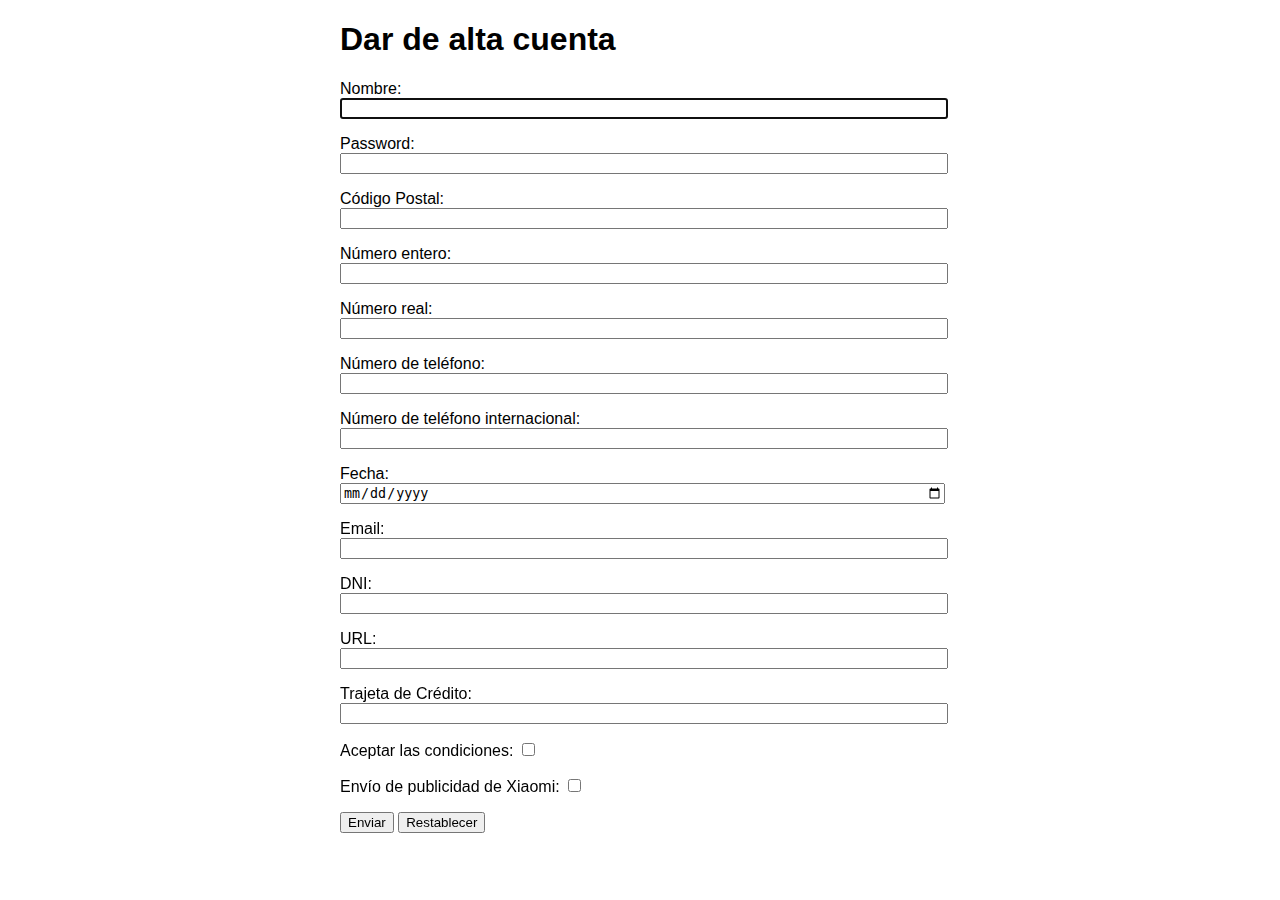
<file: Practica5/index.html>
<!DOCTYPE html>
<html lang="en">
<head>
    <meta charset="UTF-8">
    <meta name="viewport" content="width=device-width, initial-scale=1.0">
    <link rel="stylesheet" href="estilo.css">
    <title>Document</title>
</head>
<body>
    <div class="contenedor">
        <h1>Dar de alta cuenta</h1>
        <form id="formulario" action="procesar.php">
            <div class="form-group">
                <label for="user">Nombre:</label>
                <input type="text" name="user" id="user" autofocus>
                <p class="error-feedback"></p>
            </div>
            <div class="form-group">
                <label for="passwd">Password:</label>
                <input type="password" name="passwd" id="passwd">
                <p class="error-feedback"></p>
            </div>
            <div class="form-group">
                <label for="cp">Código Postal:</label>
                <input type="text" name="cp" id="cp">
                <p class="error-feedback"></p>
            </div>
            <div class="form-group">
                <label for="numeroentero">Número entero:</label>
                <input type="text" name="numeroentero" id="numeroentero">
                <p class="error-feedback"></p>
            </div>
            <div class="form-group">
                <label for="numeroreal">Número real:</label>
                <input type="text" name="numeroreal" id="numeroreal">
                <p class="error-feedback"></p>
            </div>
            <div class="form-group">
                <label for="telefono">Número de teléfono:</label>
                <input type="text" name="telefono" id="telefono">
                <p class="error-feedback"></p>
            </div>
            <div class="form-group">
                <label for="telefonointernacional">Número de teléfono internacional:</label>
                <input type="text" name="telefonointernacional" id="telefonointernacional">
                <p class="error-feedback"></p>
            </div>
            <div class="form-group">
                <label for="fecha">Fecha:</label>
                <input type="date" name="fecha" id="fecha">
                <p class="error-feedback"></p>
            </div>
            <div class="form-group">
                <label for="email">Email:</label>
                <input type="text" name="email" id="email">
                <p class="error-feedback"></p>
            </div>
            <div class="form-group">
                <label for="dni">DNI:</label>
                <input type="text" name="dni" id="dni">
                <p class="error-feedback"></p>
            </div>
            <div class="form-group">
                <label for="url">URL:</label>
                <input type="text" name="url" id="url">
                <p class="error-feedback"></p>
            </div>
            <div class="form-group">
                <label for="tarjetacredito">Trajeta de Crédito:</label>
                <input type="text" name="tarjetacredito" id="tarjetacredito">
                <p class="error-feedback"></p>
            </div>
            <div class="form-group">
                <label for="condiciones">Aceptar las condiciones:</label>
                <input type="checkbox" name="condiciones" id="condiciones">
                <p class="error-feedback"></p>
            </div>
            <div class="form-group">
                <label for="condiciones2">Envío de publicidad de Xiaomi:</label>
                <input type="checkbox" name="condiciones2" id="condiciones2">
                <p class="error-feedback"></p>
            </div>
            <div class="form-group">
                <button type="submit">Enviar</button>
                <button type="reset">Restablecer</button>
            </div>
        </form>
    </div>
    <script src="app.js"></script>
</body>
</html>
</file>
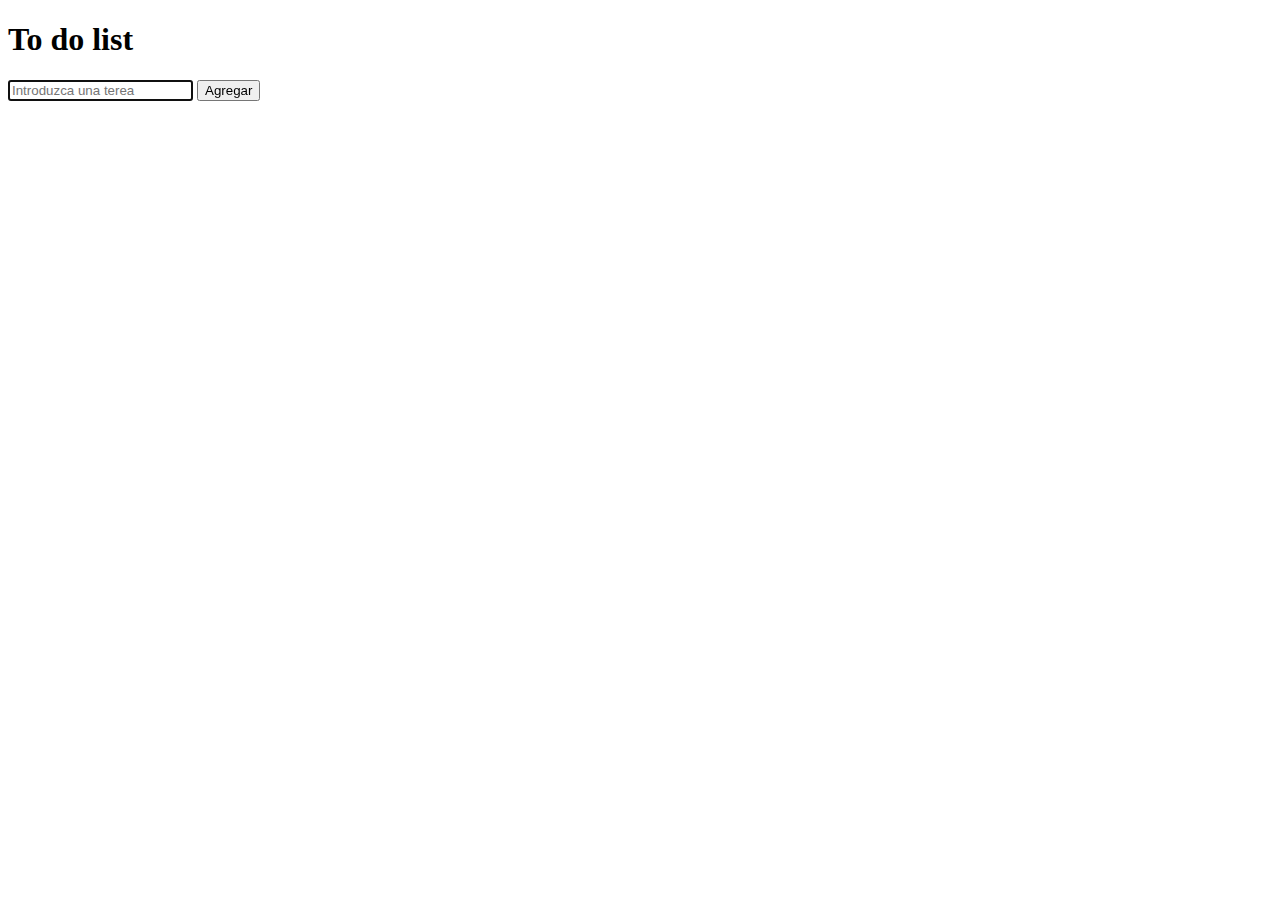
<file: Practica7/index.html>
<!DOCTYPE html>
<html lang="es">

<head>
    <meta charset="UTF-8">
    <meta http-equiv="X-UA-Compatible" content="IE=edge">
    <meta name="viewport" content="width=device-width, initial-scale=1.0">
    <title>✅ Hace lista de tareas </title>
    <link href="https://cdn.jsdelivr.net/npm/bootstrap@5.1.0/dist/css/bootstrap.min.css" rel="stylesheet"
        integrity="sha384-KyZXEAg3QhqLMpG8r+8fhAXLRk2vvoC2f3B09zVXn8CA5QIVfZOJ3BCsw2P0p/We" crossorigin="anonymous">

    <link rel="stylesheet" href="https://cdnjs.cloudflare.com/ajax/libs/font-awesome/6.0.0-beta3/css/all.min.css"
        integrity="sha512-Fo3rlrZj/k7ujTnHg4CGR2D7kSs0v4LLanw2qksYuRlEzO+tcaEPQogQ0KaoGN26/zrn20ImR1DfuLWnOo7aBA=="
        crossorigin="anonymous" referrerpolicy="no-referrer" />
</head>

<body>
    <div class="container">
        <h1 class="text-center my-5"> To do list</h1>

        <form id="formulario">
            <input id="input" type="text" placeholder="Introduzca una terea" class="form-control my-2" autofocus>
            <button class="btn btn-primary btn-block w-100" type="submit">Agregar</button>

        </form>

        <div id="lista-tareas" class="mt-3">
        </div>

    </div>

    <template id="temp">
        <div class="alert alert-warning d-flex justify-content-between align-items-center">
            <p class="m-0"></p>

            <h3 class="m-0">
                <i class="fas fa-check-circle" role="button"></i>
                <i class="fas fa-times-circle" role="button"></i>
            </h3>

        </div>
    </template>

    <script src="app.js"></script>
</body>

</html>
</file>
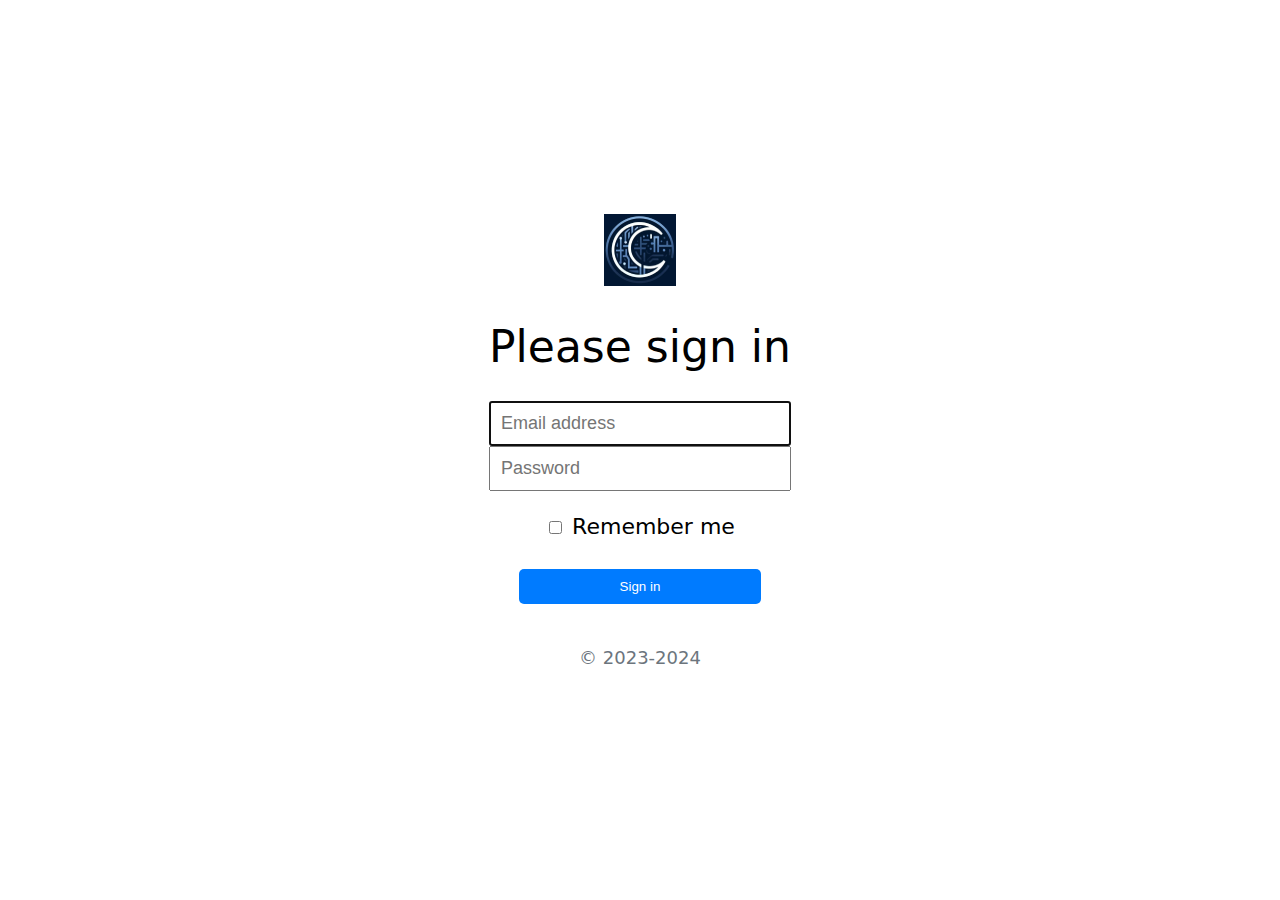
<file: Practica8/index.html>
<!DOCTYPE html>
<html lang="en">

<head>
    <meta charset="UTF-8">
    <meta name="viewport" content="width=device-width, initial-scale=1.0">
    <title>Sign-In</title>
    <link rel="stylesheet" href="estilo.css">
</head>

<body>
    <form class="form-signin" id="loginForm">
        <img class="" src="resources/img/logo.png">
        <h1>Please sign in</h1>
        <input type="email" id="inputEmail" class="inputEmail" placeholder="Email address" required autofocus>
        <br>
        <input type="password" id="inputPassword" class="form-control" placeholder="Password" required>
        <br>
        <label>
            <input type="checkbox" id="box" value="remember-me"> Remember me
        </label>

        <br>
        <button class="btn" type="submit">Sign in</button>
        <br>
        <br>
        <p class="footer">&copy; 2023-2024</p>
    </form>

    <script>

        let formulario = document.getElementById('loginForm');
        formulario.addEventListener('submit', function (e) {
            e.preventDefault();

            let mail = document.getElementById('inputEmail').value;
            let passwd = document.getElementById('inputPassword').value;

            var xhr = new XMLHttpRequest();
            xhr.open('GET', 'https://jsonplaceholder.typicode.com/users', true);

            xhr.onreadystatechange = function () {
                if (xhr.readyState == 4 && xhr.status == 200) {
                    let users = JSON.parse(xhr.responseText);

                    let authenticatedUser = users.find(function (user) {
                        return user.email === mail && user.address.zipcode === passwd;
                    });

                    if (authenticatedUser) {
                        window.open('blog.html', '_self');
                    } else {
                        alert('Credenciales incorrectas');
                    }
                }
            };
            xhr.send();
        });
    </script>

</body>
</html>
</file>
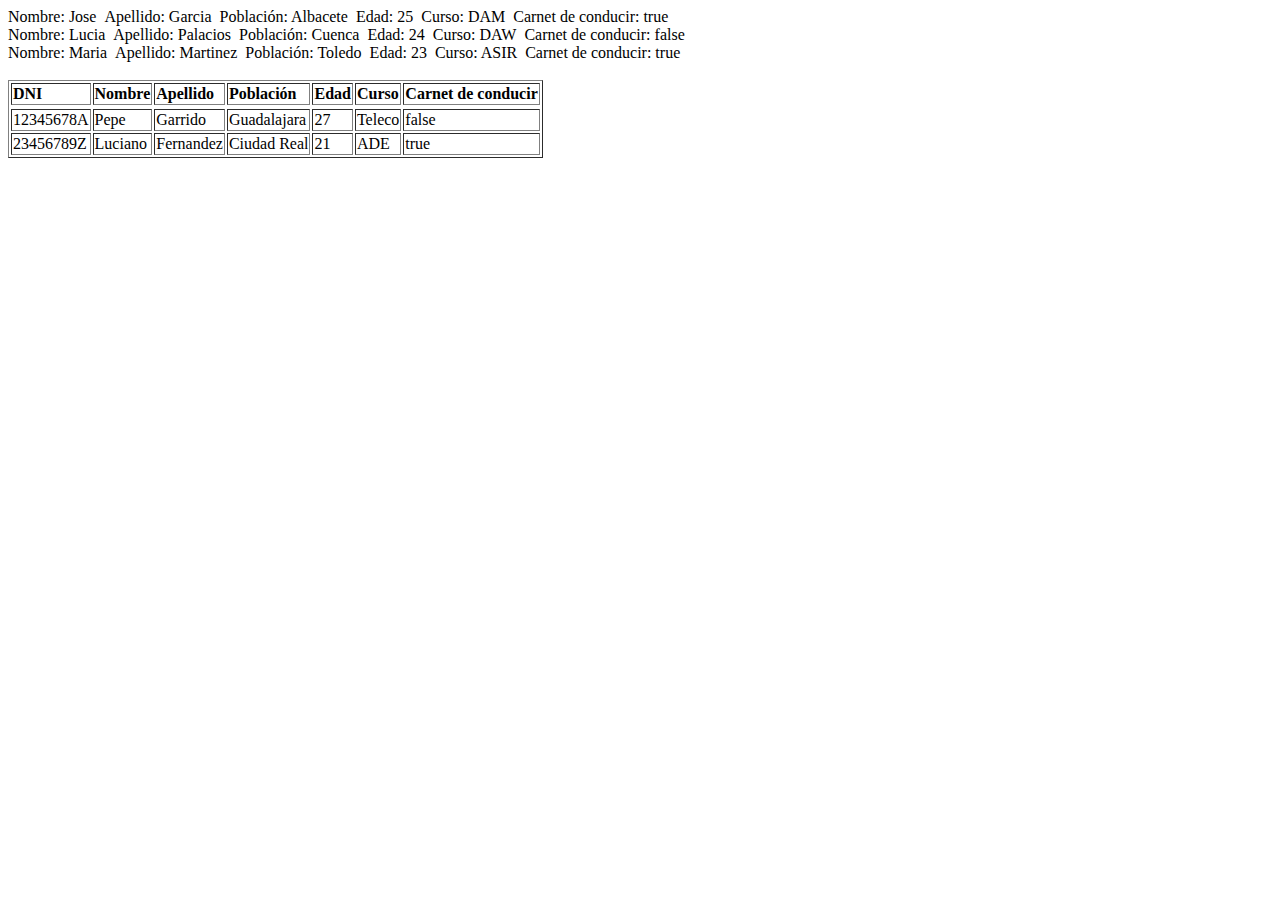
<file: Practica3/ejercicio.html>
<!DOCTYPE html>
<html lang="en">

<head>
    <meta charset="UTF-8">
    <meta name="viewport" content="width=device-width, initial-scale=1.0">
    <title>Ejercicio 1</title>
</head>

<body>
    <script>
        // Ejercicio 1
        // Creacion de la clase persona junto a los getter y setter de los atributos privados
        class Persona {
            constructor(nombre, apellidos, poblacion, edad, estudios, carnetconducir) {
                if (typeof nombre !== 'string') {
                    alert('El nombre debe ser un string');
                }
                if (typeof apellidos !== 'string') {
                    alert('El apellido debe ser un string');
                }
                if (typeof poblacion !== 'string') {
                    alert('La poblacion debe ser un string');
                }
                if (typeof edad !== 'number') {
                    alert('El año debe ser un number');
                }
                if (typeof estudios !== 'string') {
                    alert('Los estudios deben ser un string');
                }
                if (typeof carnetconducir !== 'boolean') {
                    alert('El carnet de conducir debe ser un boolean');
                }

                this.nombre = nombre;
                this.apellidos = apellidos;
                this.poblacion = poblacion;
                this.edad = edad;
                this.estudios = estudios;
                this.carnetconducir = carnetconducir;
            }

            // Getter
            getedadPersona() {
                return this.edades;
            }
            getestudiosPersona() {
                return this.estudios;
            }

            // Setter
            setedadPersona(nuevaEdad) {
                this.edad = nuevaEdad;
            }
            setestudiosPersona(nuevosEstudios) {
                this.estudios = nuevosEstudios;
            }
        }

        // Ejercicio 2
        // Creacion del array de objeto persona

        const p1=new Persona("Maria", "Martinez", "Toledo", 23, "ASIR", true);
        const p2=new Persona("Lucia", "Palacios", "Cuenca", 24, "DAW", false);
        const p3=new Persona("Jose", "Garcia", "Albacete", 25, "DAM", true);
        const personas = [p1,p2,p3];

        // Ordenamos el array de objeto persona por los nombres de las personas
        personas.sort((a, b) => a.nombre.localeCompare(b.nombre));

        // Lo visualizamos por la página web
        for (let i = 0; i < personas.length; i++) {
            document.write("Nombre: " + personas[i].nombre + "&ensp;");
            document.write("Apellido: " + personas[i].apellidos + "&ensp;");
            document.write("Población: " + personas[i].poblacion + "&ensp;");
            document.write("Edad: " + personas[i].edad + "&ensp;");
            document.write("Curso: " + personas[i].estudios + "&ensp;");
            document.write("Carnet de conducir: " + personas[i].carnetconducir + "&ensp;");
            document.write("<br>");
        }
        document.write("<br>");

        // Ejercicio 3
        const dniPersonas = new Map();
        dniPersonas.set("12345678A", new Persona("Pepe", "Garrido", "Guadalajara", 27, "Teleco", false));
        dniPersonas.set("23456789Z", new Persona("Luciano", "Fernandez", "Ciudad Real", 21, "ADE", true));

        // Ordenamos el map por clave
        const dniPersona= new Map([...dniPersonas.entries()].sort());
        // No podemos ordenarlo por la edad porque los map solo se pueden ordenar por la clave

        // Creamos la tabla para visualizar las personas con sus DNI
        document.write("<table border=1>");
        document.write("<tr>");
        document.write("<td><b>DNI</b></td>");
        document.write("<td><b>Nombre</b></td>");
        document.write("<td><b>Apellido</b></td>");
        document.write("<td><b>Población</b></td>");
        document.write("<td><b>Edad</b></td>");
        document.write("<td><b>Curso</b></td>");
        document.write("<td><b>Carnet de conducir</b></td>");
        document.write("<tr>");

        dniPersona.forEach((persona, dni) => {
            document.write("<tr>");
            document.write("<td>" + dni + "</td>");
            document.write("<td>" + persona.nombre + "</td>");
            document.write("<td>" + persona.apellidos + "</td>");
            document.write("<td>" + persona.poblacion + "</td>");
            document.write("<td>" + persona.edad + "</td>");
            document.write("<td>" + persona.estudios + "</td>");
            document.write("<td>" + persona.carnetconducir + "</td>");
            document.write("</tr>");
        });

        document.write("</table>");
    </script>
</body>

</html>
</file>
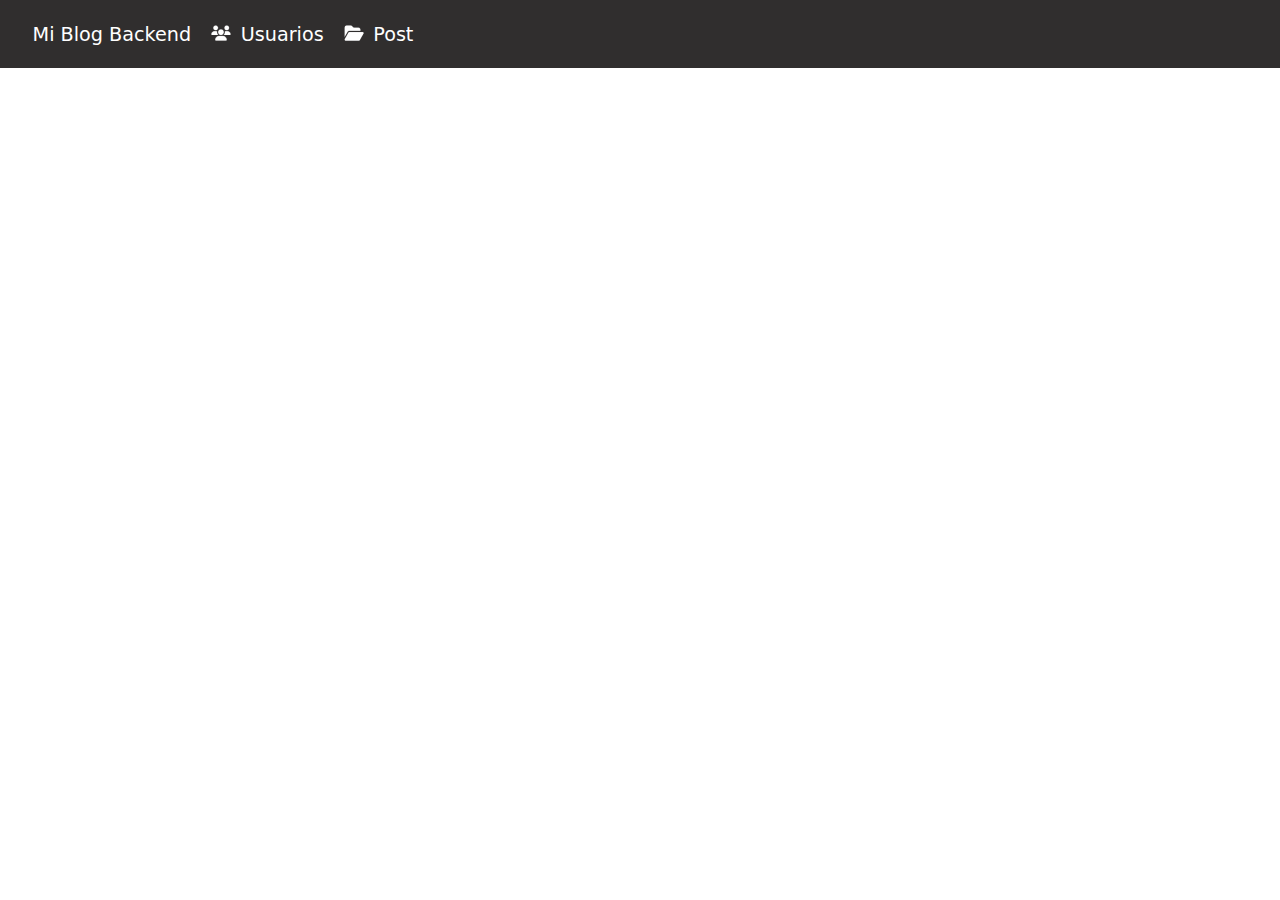
<file: Practica8/blog.html>
<!DOCTYPE html>
<html lang="en">

<head>
    <meta charset="UTF-8">
    <meta name="viewport" content="width=device-width, initial-scale=1.0">
    <title>Blog</title>
    <link rel="stylesheet" href="estilo.2.css">
</head>

<body>
    <!-- Cabecera -->
    <div id="header">
        <ul>
            <!-- Logo o título de la página -->
            <li>Mi Blog Backend</li>
            <!-- Enlaces que llaman a funciones para imprimir datos de enlaces de una API falsa -->
            <li><button onclick="accedeUsers()"><img src="resources/img/users.png">&ensp;Usuarios</button></li>
            <li><button onclick="accederPost()"><img src="resources/img/folder.png">&ensp;Post</button></li>
        </ul>
    </div>

    <!-- Tablas de contenido -->
    <div class="table-container">
        <table>
            <thead id="cabecera">
            </thead>
            <tbody id="cuerpo"></tbody>
        </table>
    </div>

    <!-- Div para los detalles de informacion de los usuarios -->
    <div id="detalles"></div>

    <!-- Div creado para los botones de paginacion -->
    <div id="pagination">
        <button onclick="anterior()">Anterior</button>
        <span id="actual">&ensp;1&ensp;</span>
        <button onclick="siguiente()">Siguiente</button>
    </div>


    <script>
        // Añadimos las dos primeras sentencias para que los botones de paginacion no salgan en la página nada más abrirla
        let paginacionVisible = true;
        ocultarPaginado();

        // Creamos la funcion para poder acceder a los datos de los usuarios
        function accedeUsers() {
            ocultarPaginado();
            let url = 'https://jsonplaceholder.typicode.com/users';

            fetch(url)
                .then(response => {
                    if (!response.ok) {
                        throw new Error("Mensaje" + response.status);
                    }
                    return response.json();
                })
                .then(data => {
                    // Imprimimos los usuarios en una tabla
                    pintaUsuarios(data);
                })
                .catch(error => {
                    console.error(error);
                });
        }

        // Creamos la funcion que imprime en una tabla los datos basicos de los usuarios cuando le damos al botón de usuarios de la cabecera
        function pintaUsuarios(listausers) {
            let cabecera = document.getElementById('cabecera');
            let cuerpo = document.getElementById('cuerpo');
            cabecera.innerHTML = ` <th>#</th><th>Username</th><th>Nombre Completo</th><th>Email</th><th>Posts</th>`;

            cuerpo.innerHTML = '';

            listausers.forEach(usuario => {
                cuerpo.innerHTML += `<tr><td>${usuario.id}</td><td><button onclick="pintaUsuario(${usuario.id})">${usuario.username}</button></td><td>${usuario.name}</td><td>${usuario.email}</td><td><button onclick="obtenerPost(${usuario.id})">Mostrar Post</button></td></tr>`;
            });
        }

        // Creamos la funcion que imprime los datos detallados de los usuarios cuando pulsamos el nombre del usuario
        function pintaUsuario(id) {
            let url = `https://jsonplaceholder.typicode.com/users/${id}`;

            fetch(url)
                .then(response => {
                    if (!response.ok) {
                        throw new Error("Mensaje" + response.status);
                    }
                    return response.json();
                })
                .then(usuario => {
                    let detalles = document.getElementById('detalles');
                    let headerOriginal = document.getElementById('header').innerHTML;
                    detalles.innerHTML = `
    <h1>Detalles del usuario ${usuario.name}</h1>
    <p>&ensp;●&ensp;<strong>ID de Usuario:</strong> ${usuario.id}</p>
    <p>&ensp;●&ensp;<strong>Nombre del usuario:</strong> ${usuario.name}</p>
    <p>&ensp;●&ensp;<strong>Username del usuario:</strong> ${usuario.username}</p>
    <p>&ensp;●&ensp;<strong>Email del usuario:</strong> ${usuario.email}</p>
    <p>&ensp;●&ensp;<strong>Dirección del usuario:</strong></p>
    <p>&ensp;&ensp;<strong>-</strong>&ensp;<strong>Calle:</strong> ${usuario.address.street}</p>
    <p>&ensp;&ensp;<strong>-</strong>&ensp;<strong>Suite:</strong> ${usuario.address.suite}</p>
    <p>&ensp;&ensp;<strong>-</strong>&ensp;<strong>Ciudad:</strong> ${usuario.address.city}</p>
    <p>&ensp;&ensp;<strong>-</strong>&ensp;<strong>Código postal:</strong> ${usuario.address.zipcode}</p>
    <p>&ensp;&ensp;<strong>-</strong>&ensp;<strong>Coordenadas:</strong> </p>
    <p>&ensp;&ensp;&ensp;◇&ensp;<strong>Latitud:</strong> ${usuario.address.geo.lat}</p>
    <p>&ensp;&ensp;&ensp;◇&ensp;<strong>Longitud:</strong> ${usuario.address.geo.lng}</p>
    <p>&ensp;●&ensp;<strong>Telefono del usuario:</strong> ${usuario.phone}</p>
    <p>&ensp;●&ensp;<strong>Página web del usuario:</strong> ${usuario.website}</p>
    <p>&ensp;●&ensp;<strong>Compañia del usuario:</strong> </p>
    <p>&ensp;&ensp;<strong>-</strong>&ensp;<strong>Nombre de la compañia:</strong> ${usuario.company.name}</p>
    <p>&ensp;&ensp;<strong>-</strong>&ensp;<strong>Eslogan de la compañia:</strong> ${usuario.company.catchPhrase}</p>
    <p>&ensp;&ensp;<strong>-</strong>&ensp;<strong>Bs de la compañia:</strong> ${usuario.company.bs}</p>
    <p><button onclick="obtenerPost(${usuario.id})">Mostrar Post</button></p>`;
                    ocultarPaginado();
                })
                .catch(error => {
                    console.error(error);
                });
        }

        // Creamos la funcion para poder acceder a los datos de los posts
        function accederPost() {
            ocultarDetalles();
            mostrarPaginado();
            let url = 'https://jsonplaceholder.typicode.com/posts';

            fetch(url)
                .then(response => {
                    if (!response.ok) {
                        throw new Error("Respuesta no tramitada: " + response.status);
                    }
                    return response.json();
                })
                .then(data => {
                    pintaPost(data);
                    mostrarPaginado();
                })
                .catch(error => {
                    console.error("Error fatal: ", error);
                });
        }

        // Creamos dos variables para gestionar la paginación
        let cantidad = 5;
        let actual = 1;

        // Creamos una funciona para imprimir por pantalla en una tabla los datos de los posts
        function pintaPost(posts) {
            let cabecera = document.getElementById('cabecera');
            let cuerpo = document.getElementById('cuerpo');
            cabecera.innerHTML = ` <th>ID</th><th>Titulo</th><th>Cuerpo</th><th>Usuario</th>`;

            cuerpo.innerHTML = '';

            // Con estas variables más las declaradas previamente hacemos que el paginado vaya de 5 en 5
            let inicio = (actual - 1) * cantidad;
            let fin = inicio + cantidad;

            let postsPagina = posts.slice(inicio, fin);

            postsPagina.forEach(post => {
                cuerpo.innerHTML += `<tr>
        <td>${post.id}</td>
        <td>${post.title}</td>
        <td>${post.body}</td>
        <td><button onclick="pintaUsuario(${post.userId})">${post.userId}</button></td>
    </tr>`;
            });
            document.getElementById('actual').innerText = actual;
            mostrarPaginado();
        }

        // Creamos una funcion que nos imprima los post de un usuario cuando le damos al boton de Mostrar Post de la tabla de los Usuarios
        function obtenerPost(userId) {
            ocultarDetalles();
            let url = `https://jsonplaceholder.typicode.com/posts?userId=${userId}`;

            fetch(url)
                .then(response => {
                    if (!response.ok) {
                        throw new Error("Respuesta no tramitada: " + response.status);
                    }
                    return response.json();
                })
                .then(posts => {
                    let cabecera = document.getElementById('cabecera');
                    let cuerpo = document.getElementById('cuerpo');
                    cabecera.innerHTML = ` <th>ID</th><th>Titulo</th><th>Cuerpo</th>`;
                    cuerpo.innerHTML = '';
                    posts.forEach(post => {
                        cuerpo.innerHTML += `<tr>
        <td>${post.id}</td>
        <td>${post.title}</td>
        <td>${post.body}</td>
    </tr>`;
                    });
                })
                .catch(error => {
                    console.error("Error fatal: ", error);
                });
        }

        // Esta funcion sirve para ocultar la tabla
        function ocultarTablecontainer() {
            document.getElementById('table-container').style.display = 'none';
        }

        // Esta funcion sirve para mostrar el paginado
        function mostrarPaginado() {
            paginacionVisible = true;
            document.getElementById('pagination').style.display = 'block';
        }

        // Esta funcion sirve para ocultar el paginado
        function ocultarPaginado() {
            paginacionVisible = false;
            document.getElementById('pagination').style.display = 'none';
        }

        // Esta funcion sirve para ocultar los detalles de los usuarios
        function ocultarDetalles() {
            document.getElementById('detalles').innerHTML = '';
        }

        // Esta funcion sirve para ir a la pagina anterior en el paginado
        function anterior() {
            if (actual > 1 && paginacionVisible) {
                actual--;
                accederPost();
            }
        }

        // Esta funcion sirve para ir a la pagina siguiente en el paginado
        function siguiente() {
            if (paginacionVisible) {
                actual++;
                accederPost();
            }
        }
    </script>
</body>

</html>
</file>
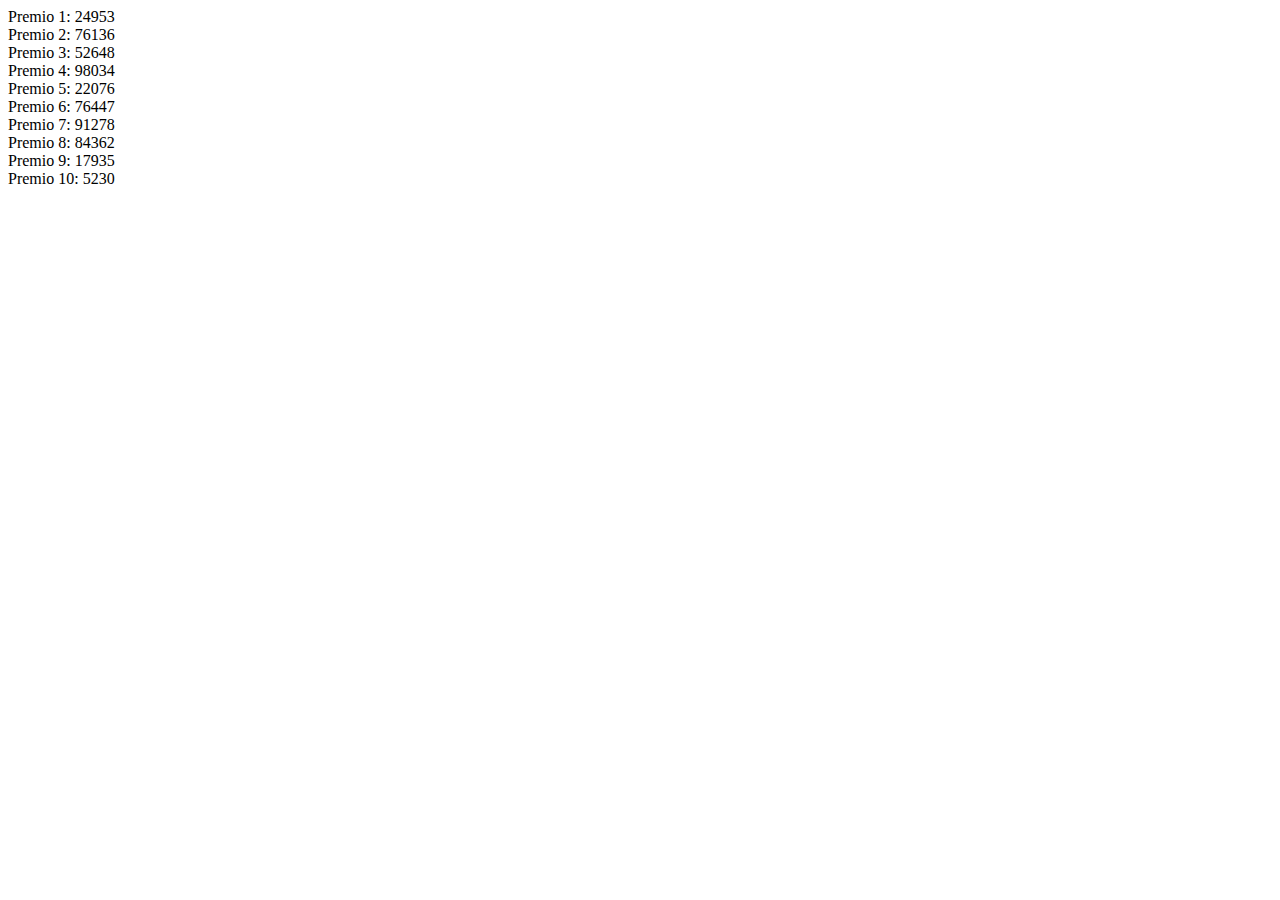
<file: Practica2/01-aleatorio/01-aleatorio.html>
<!DOCTYPE html>
<html lang="en">
<head>
    <meta charset="UTF-8">
    <meta name="viewport" content="width=device-width, initial-scale=1.0">
    <title>Ejercicios 1 y 2</title>
</head>
<body>
    <script src="./01-aleatorio.js"></script>
</body>
</html>
</file>
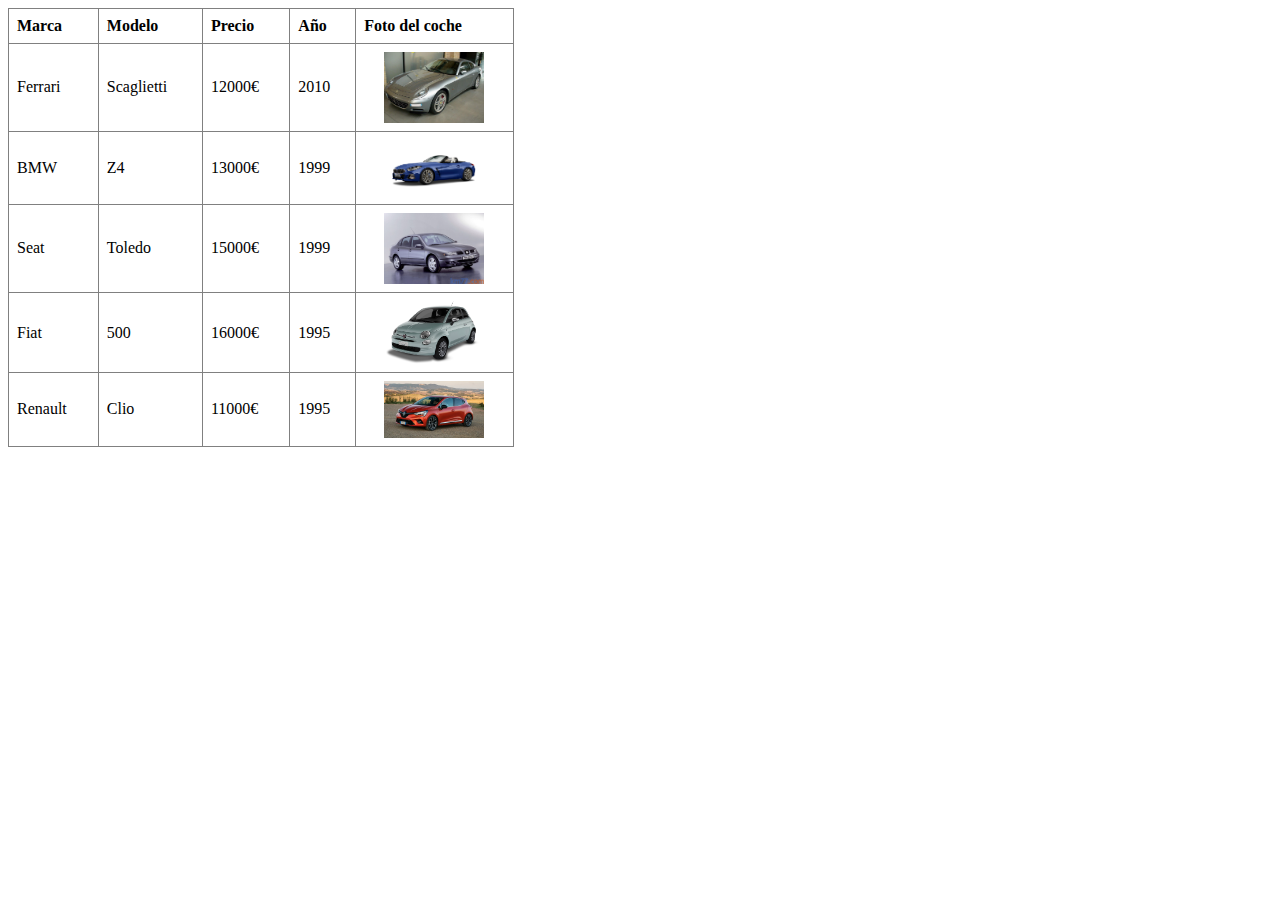
<file: Practica2/02-coches/02-2-coches.html>
<!DOCTYPE html>
<html lang="en">

<head>
    <meta charset="UTF-8">
    <meta name="viewport" content="width=device-width, initial-scale=1.0">
    <link rel="stylesheet" href="css/estilo.css">
    <title>Ejercicio 4</title>
</head>

<!-- Ejercicio 4 -->
<body>
    <table border="1">
        <thead>
            <tr>
                <th>Marca</th>
                <th>Modelo</th>
                <th>Precio</th>
                <th>Año</th>
                <th>Foto del coche</th>
            </tr>
        </thead>
        <tbody id="cochesTabla">
        </tbody>
    </table>

    <script>
        function coche(marca, modelo, precio, anno, urls) {
            this.marc = marca;
            this.model = modelo;
            this.price = precio;
            this.year = anno;
            this.url = urls;
        }

        let coches = new Array(5);
        coches[0] = new coche("Ferrari", "Scaglietti", "12000€", "2010", "img/ferrari.png");
        coches[1] = new coche("BMW", "Z4", "13000€", "1999", "img/bmw.png");
        coches[2] = new coche("Seat", "Toledo", "15000€", "1999", "img/seat.png");
        coches[3] = new coche("Fiat", "500", "16000€", "1995", "img/fiat.png");
        coches[4] = new coche("Renault", "Clio", "11000€", "1995", "img/renault.png");

        const cochesTabla = document.getElementById("cochesTabla");

        for (i = 0; i < coches.length; i++) {
            const fila = document.createElement("tr");
            fila.innerHTML = `
                <td>${coches[i].marc}</td>
                <td>${coches[i].model}</td>
                <td>${coches[i].price}</td>
                <td>${coches[i].year}</td>
                <td><img src="${coches[i].url}" alt="Foto del coche"></td>
            `;
            cochesTabla.appendChild(fila);
        }
    </script>
</body>

</html>
</file>
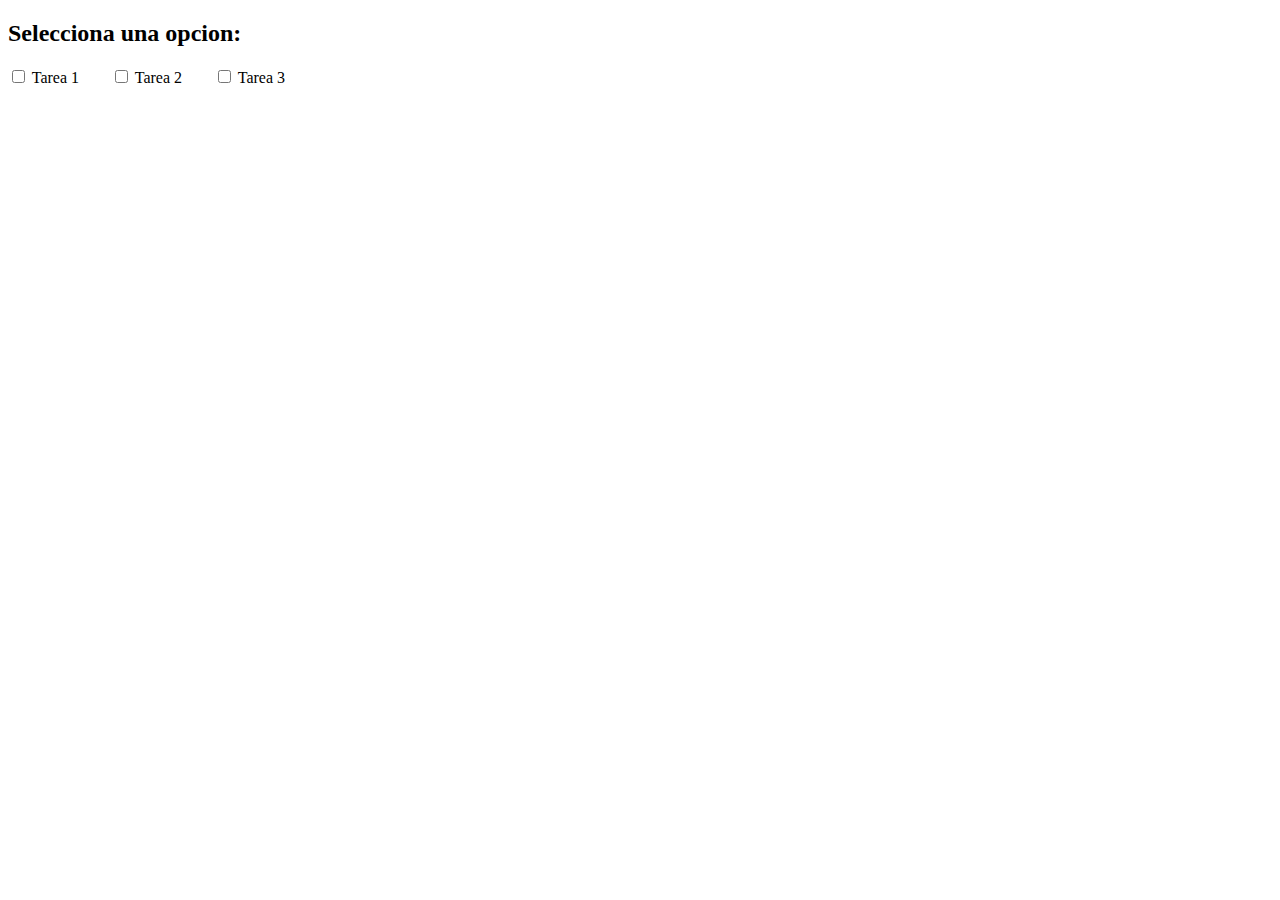
<file: Practica4/Metodo 1/ConEventListener.html>
<!--
    Se trata de una pagina web donde tengo 3 checkbox
    Conforme esta el html en la pagina web yo puedo tener
    los 3 activos
    Con java script con los eventos debo crear un script de
    manera que solo me deje marcar una de las opciones
    de los checkbox
-->
<!DOCTYPE html>
<html lang="en">
<head>
    <meta charset="UTF-8">
    <meta name="viewport" content="width=device-width, initial-scale=1.0">
    <title>Document</title>
</head>
<body>
    <h2>Selecciona una opcion:</h2>
    <input type="checkbox"  id="tarea1" class="checkbox">
    <label for="tarea1">Tarea 1</label>
    &ensp;&ensp;&ensp;
    <input type="checkbox" id="tarea2" class="checkbox">
    <label for="tarea2">Tarea 2</label>
    &ensp;&ensp;&ensp;
    <input type="checkbox" id="tarea3" class="checkbox">
    <label for="tarea3">Tarea 3</label>

    <script>
        const checkboxes = document.querySelectorAll('.checkbox');
        
        checkboxes.forEach(checkbox=> {
            checkbox.addEventListener('change', function() {
                if(this.checked) {
                    checkboxes.forEach(otherCheckbox => {
                        if (otherCheckbox !== this) {
                            otherCheckbox.checked = false;
                        }
                    });
                }
            });
        });
    </script>
</body>
</html>
</file>
<file: Practica5/estilo.css>
.contenedor {
    font: 1em sans-serif;
    max-width: 600px;
    margin: 0px auto;

}

.form-group {
    margin-top: 1em;
}

.form-group>input,
.form-group>textarea,
.form-group>select {
    display: block;
    width: 100%;
}

.form-group>input[type="checkbox"] {
    display: inline-block;
    width: auto;
}

p.error-feedback {
    color: red;
    font-size: small;
    margin: 0;
}

.error>input {
    border-color: red;
}

input:invalid {
    border-color: red;
}
</file>
<file: Practica8/estilo.css>
body {
    font-family: system-ui, -apple-system, BlinkMacSystemFont, 'Segoe UI', Roboto, Oxygen, Ubuntu, Cantarell, 'Open Sans', 'Helvetica Neue', sans-serif;
    display: flex;
    align-items: center;
    justify-content: center;
    height: 100vh;
    margin: 0;
    font-size: 22px;
}

h1 {
    font-weight: lighter;
}

.form-signin {
    text-align: center;
}

.form-signin img {
    max-width: 100%;
    height: auto;
}

.inputEmail,
.form-control {
    width: 100%;
    padding: 10px;
    box-sizing: border-box;
}

.btn {
    background-color: #007bff;
    color: white;
    padding: 10px 101px;
    border: none;
    border-radius: 5px;
    cursor: pointer;
}

.btn:hover {
    background-color: #007bff;
}

.inputEmail,
.form-control,
#box,
p {
    font-size: 18px;
}

.footer {
   color: #6c757d!important;
}

.btn,
#box {
    margin-top: 30px;
}
</file>
<file: Practica8/estilo.2.css>
body {
    font-family: system-ui, -apple-system, BlinkMacSystemFont, 'Segoe UI', Roboto, Oxygen, Ubuntu, Cantarell, 'Open Sans', 'Helvetica Neue', sans-serif;
    font-weight: lighter;
    font-size: 120%;
    margin: 0;
    width: 100%;
    box-sizing: border-box;
}

#header {
    background-color: rgb(48, 46, 46);
    color: white;
    width: 100%;
    padding: 10px;
    box-sizing: border-box;
}

button {
    background: none;
    border: none;
    padding: 0;
    margin: 0;
    font-family: inherit;
    font-size: inherit;
    cursor: pointer;
    outline: none;
    color: white;
}

ul {
    list-style: none;
    display: flex; 
    justify-content: flex-start; 
    align-items: center;
    margin: 0;
    padding: 1%;
}

ul li {
    margin: 0 10px;
}

.table-container {
    display: flex;
    flex-direction: column;
    justify-content: center;
    align-items: center;
    margin-top: 20px;
    margin-bottom: 20px;
}

table {
    border-collapse: collapse;
    width: 70%;
}

th, td {
    border: 1px solid #dee2e6;
    padding: 8px;
    text-align: left;
}

th {
    background-color: #343a40;
    color: white;
}

td button {
    color: black;
}

#pagination {
    display: flex;
    justify-content: center;
    align-items: center;
    margin-top: 10px;
    text-align: center;
}

#pagination button, p button {
    min-width: 130px;
    height: 40px;
    color: #fff;
    padding: 5px 10px;
    font-weight: bold;
    cursor: pointer;
    transition: all 0.3s ease;
    position: relative;
    display: inline-block;
    outline: none;
    border-radius: 5px;
    border: 2px solid #495057;
    background: #495057;
}

#pagination button:hover, p button:hover {
    background: #fff;
    color: #495057;
}

#actual {
    font-weight: bold;
}

#detalles {
    margin: 0 5%;
}

#detalles button {
    margin-left: 10%;
}
</file>
<file: Practica2/02-coches/css/estilo.css>
img {
    max-width: 100px;
    height: auto;
    display: block;
    margin: 0 auto;
}

table {
    width: 40%;
    border-collapse: collapse;
}

th, td {
    padding: 8px;
    text-align: left;
}
</file>
